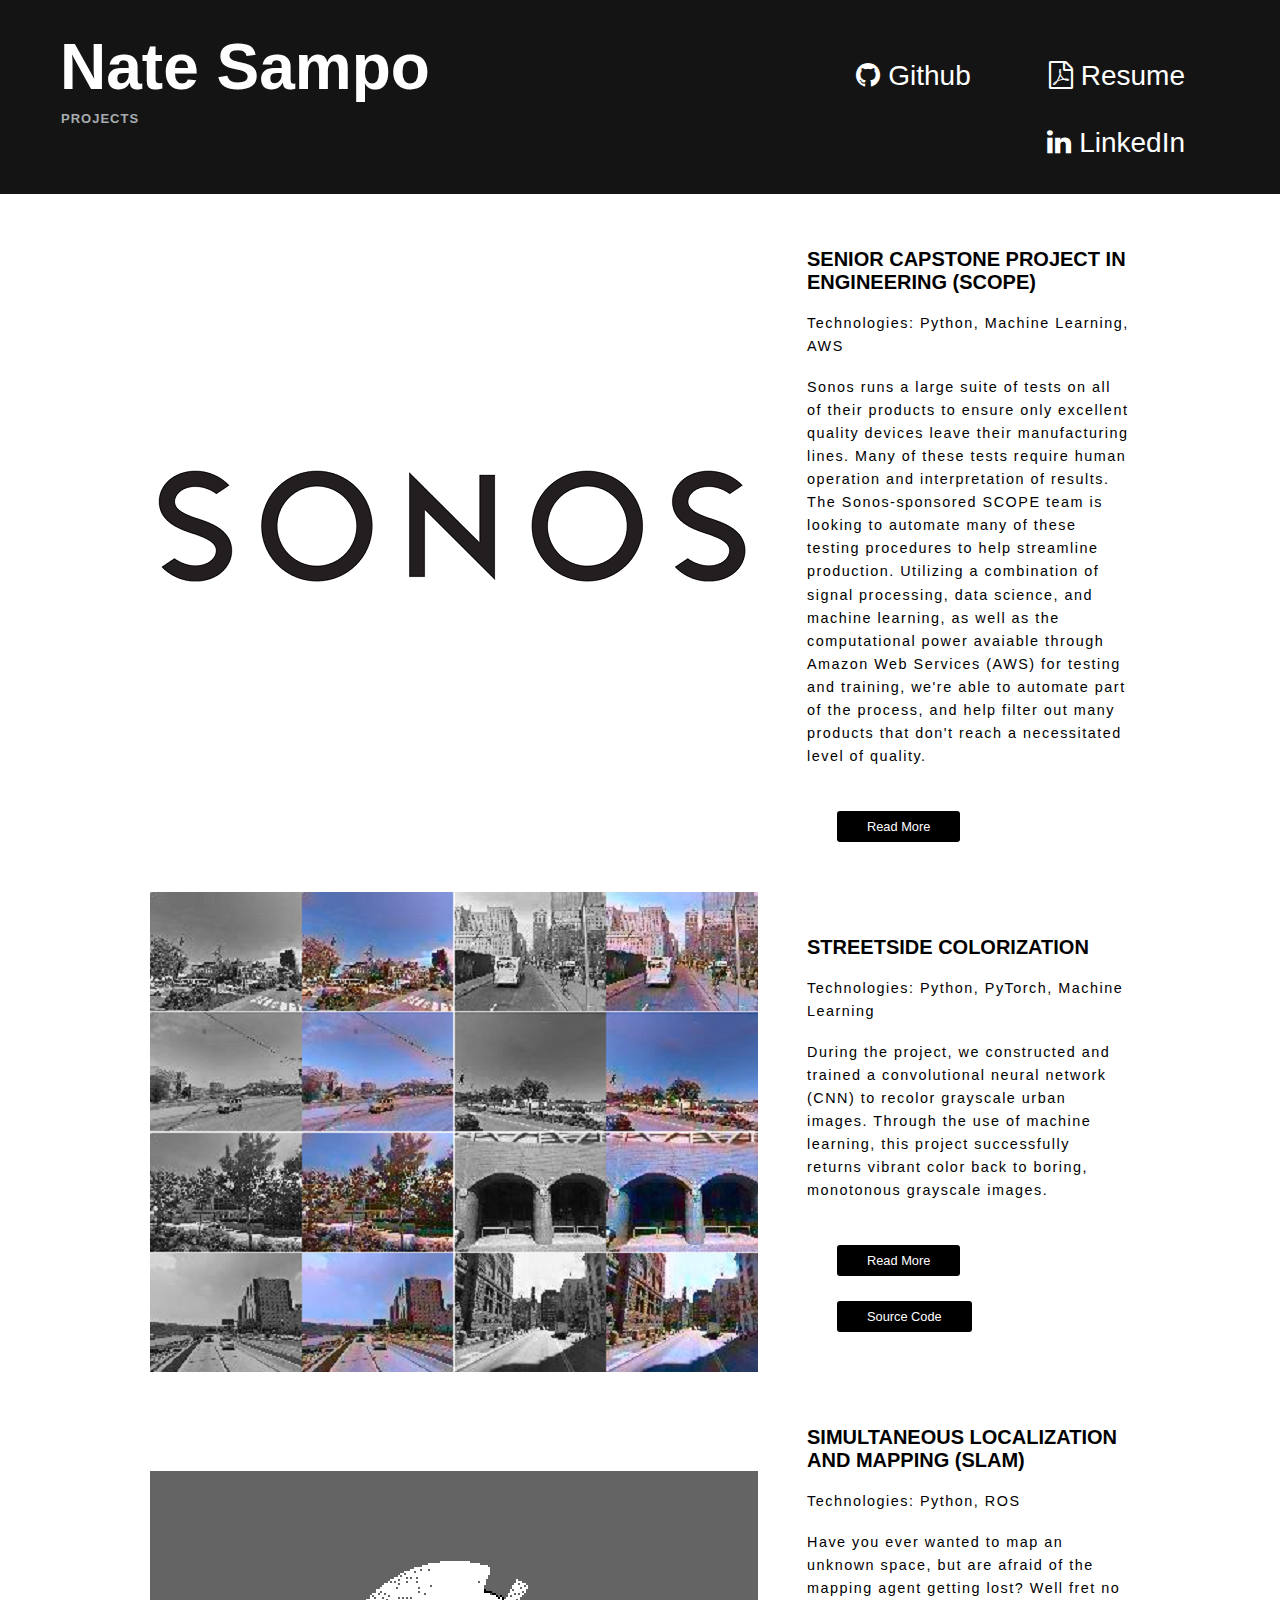
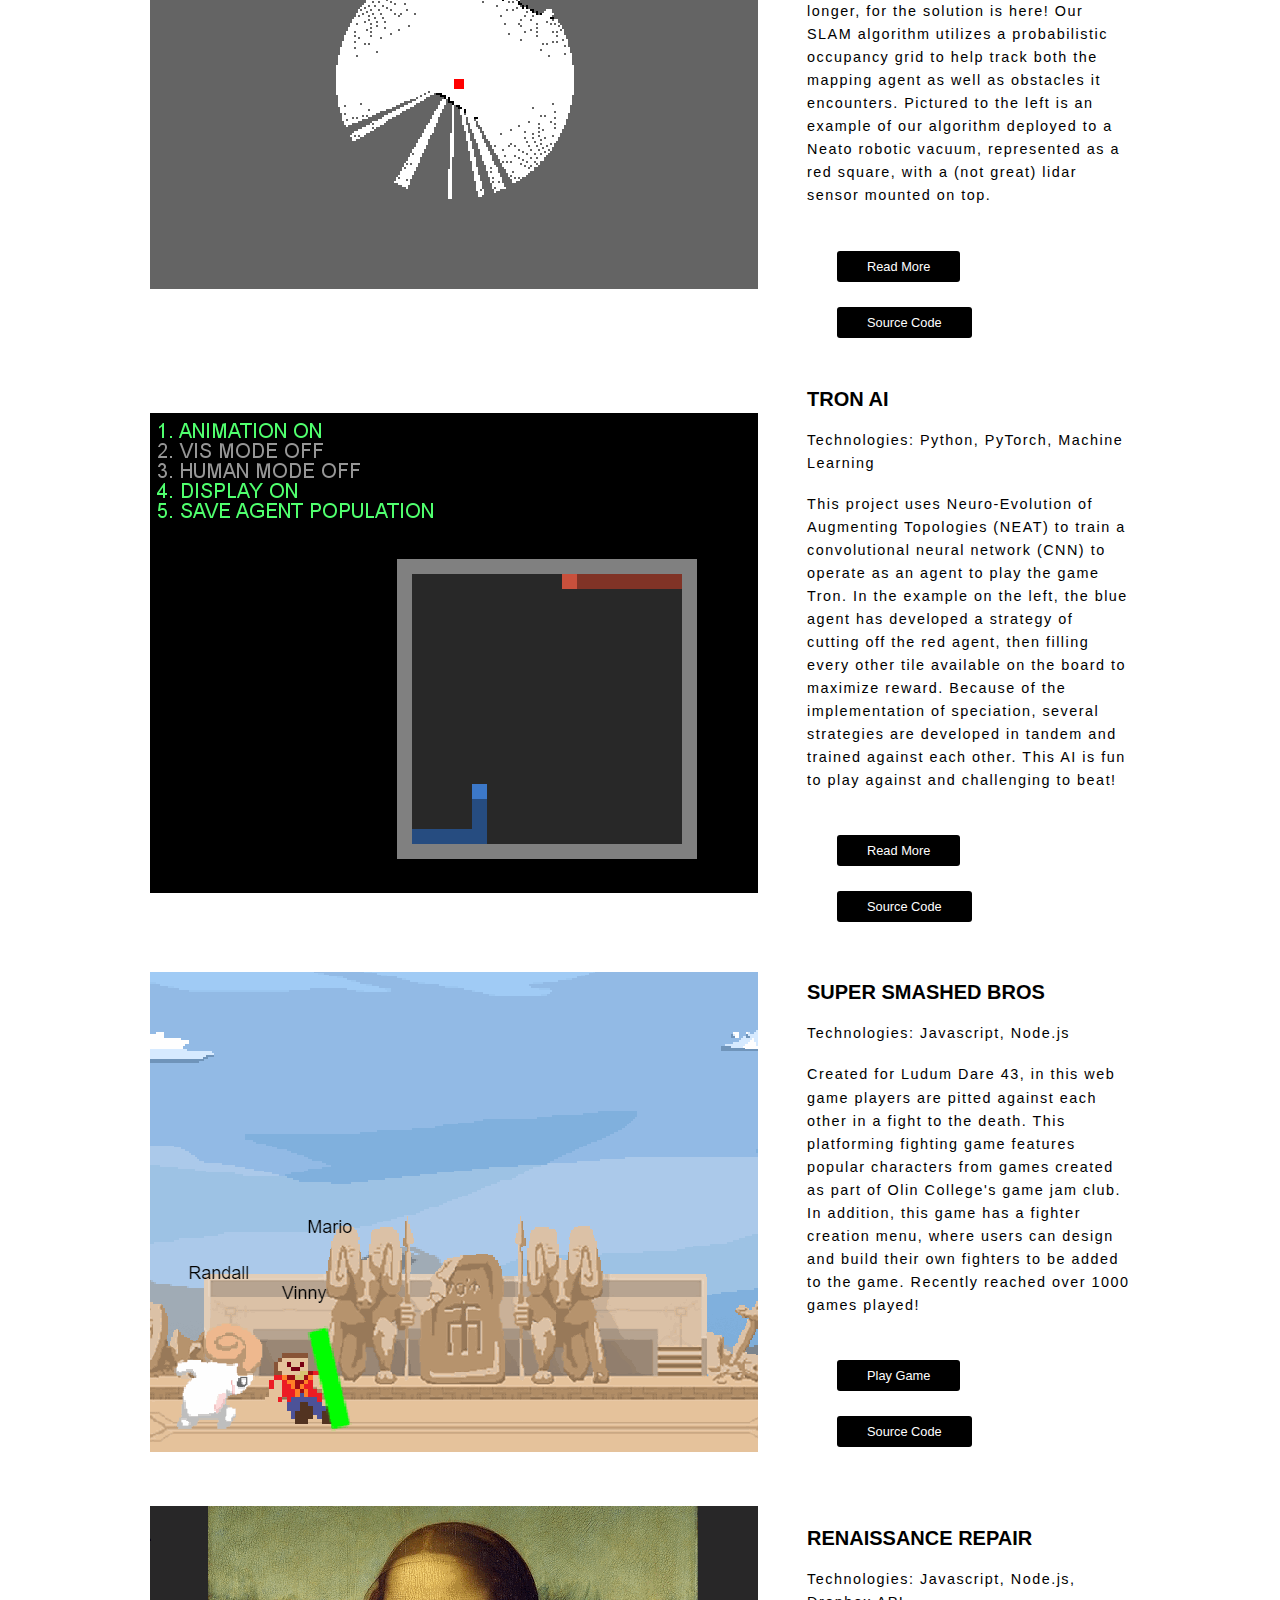
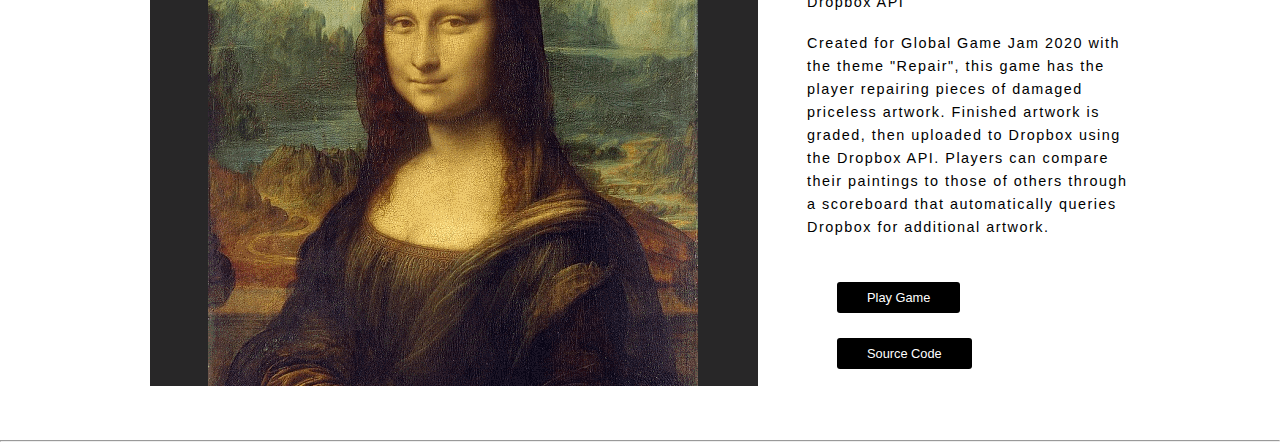
<file: index.html>
<!DOCTYPE html>
<html>
	<head>
		<title>Nate Sampo | Projects </title>
		<link rel="stylesheet" href="projects.css"/>
		<link rel="apple-touch-icon" sizes="152x152" href="apple-touch-icon.png">
		<link rel="icon" type="image/png" sizes="32x32" href="favicon-32x32.png">
		<link rel="icon" type="image/png" sizes="16x16" href="favicon-16x16.png">
		<link rel="manifest" href="site.webmanifest">
		<link rel="mask-icon" href="safari-pinned-tab.svg" color="#5bbad5">
		<meta name="msapplication-TileColor" content="#da532c">
		<meta name="theme-color" content="#ffffff">
		<link rel="stylesheet" href="https://cdnjs.cloudflare.com/ajax/libs/font-awesome/4.7.0/css/font-awesome.min.css">
		<div class="heading">
			<div class="container">
				<h1>Nate Sampo</h1>
				<h4>Projects</h4>
			</div>

			<div class="container">
				<ul>
					<li><a href="resume.pdf" target="_blank"><icon title="Resume" class="fa fa-file-pdf-o"></icon>Resume</a></li>
					<li><a href="https://github.com/natesampo" target="_blank"><icon title="GitHub" class="fa fa-github"></icon>Github</a></li>
					<li><a href="https://www.linkedin.com/in/natesampo/" target="_blank"><icon title="LinkedIn" class="fa fa-linkedin"></icon>LinkedIn</a></li>
				</ul>
			</div>
		</div>
	</head>

	<body>
		<ul class="project scope">
			<li class="content">
				<img src="sonos.png" alt="Sonos Logo"/>
			</li>
			<li class="project-text">
				<h3>Senior CapstOne Project in Engineering (SCOPE)</h3>
				<br>
				<p>Technologies: Python, Machine Learning, AWS</p>
				<br>
				<p>Sonos runs a large suite of tests on all of their products to ensure only excellent quality devices leave their manufacturing lines. Many of these tests require human operation and interpretation of results. The Sonos-sponsored SCOPE team is looking to automate many of these testing procedures to help streamline production. Utilizing a combination of signal processing, data science, and machine learning, as well as the computational power avaiable through Amazon Web Services (AWS) for testing and training, we're able to automate part of the process, and help filter out many products that don't reach a necessitated level of quality.
				</p>
				<br>
				<a href="http://www.olin.edu/collaborate/scope/projects/2019_20/Sonos" target="_blank" class="button">Read More</a>
			</li>
		</ul>

		<ul class="project streetside">
			<li class="content">
				<img src="streetside.png" alt="Grayscale to Color Examples"/>
			</li>
			<li class="project-text">
				<h3>Streetside Colorization</h3>
				<br>
				<p>Technologies: Python, PyTorch, Machine Learning</p>
				<br>
				<p>During the project, we constructed and trained a convolutional neural network (CNN) to recolor grayscale urban images. Through the use of machine learning, this project successfully returns vibrant color back to boring, monotonous grayscale images.
				</p>
				<br>
				<a href="https://github.com/jeremycryan/streetside-colorization/blob/master/README.md" target="_blank" class="button">Read More</a>
				<a href="https://github.com/jeremycryan/streetside-colorization" target="_blank" class="button">Source Code</a>
			</li>
		</ul>

		<ul class="project slam">
			<li class="content">
				<img src="slam2.gif" alt="SLAM Example Mapping" width="608" height="418"/>
			</li>
			<li class="project-text">
				<h3>Simultaneous Localization and Mapping (SLAM)</h3>
				<br>
				<p>Technologies: Python, ROS</p>
				<br>
				<p>Have you ever wanted to map an unknown space, but are afraid of the mapping agent getting lost? Well fret no longer, for the solution is here! Our SLAM algorithm utilizes a probabilistic occupancy grid to help track both the mapping agent as well as obstacles it encounters. Pictured to the left is an example of our algorithm deployed to a Neato robotic vacuum, represented as a red square, with a (not great) lidar sensor mounted on top.
				</p>
				<br>
				<a href="https://github.com/ksoltan/comprobo_final/wiki/Blog-Post-%233-(SLAM)" target="_blank" class="button">Read More</a>
				<a href="https://github.com/ksoltan/comprobo_final" target="_blank" class="button">Source Code</a>
			</li>
		</ul>

		<ul class="project tron">
			<li class="content">
				<img src="snake.gif" alt="Tron AI Example"/>
			</li>
			<li class="project-text">
				<h3>Tron AI</h3>
				<br>
				<p>Technologies: Python, PyTorch, Machine Learning</p>
				<br>
				<p>This project uses Neuro-Evolution of Augmenting Topologies (NEAT) to train a convolutional neural network (CNN) to operate as an agent to play the game Tron. In the example on the left, the blue agent has developed a strategy of cutting off the red agent, then filling every other tile available on the board to maximize reward. Because of the implementation of speciation, several strategies are developed in tandem and trained against each other. This AI is fun to play against and challenging to beat!
				</p>
				<br>
				<a href="https://github.com/natesampo/ML-Tron/blob/master/README.md" target="_blank" class="button">Read More</a>
				<a href="https://github.com/natesampo/ML-Tron" target="_blank" class="button">Source Code</a>
			</li>
		</ul>

		<ul class="project smashed">
			<li class="content">
				<img src="smashed.gif" alt="Fighting Game Example"/>
			</li>
			<li class="project-text">
				<h3>Super Smashed Bros</h3>
				<br>
				<p>Technologies: Javascript, Node.js</p>
				<br>
				<p>Created for Ludum Dare 43, in this web game players are pitted against each other in a fight to the death. This platforming fighting game features popular characters from games created as part of Olin College's game jam club. In addition, this game has a fighter creation menu, where users can design and build their own fighters to be added to the game. Recently reached over 1000 games played!
				</p>
				<br>
				<a href="http://supersmashed.herokuapp.com/" target="_blank" class="button">Play Game</a>
				<a href="https://github.com/natesampo/LD43" target="_blank" class="button">Source Code</a>
			</li>
		</ul>

		<ul class="project renaissance">
			<li class="content">
				<img src="renaissance.gif" alt="Painting Repair Example"/>
			</li>
			<li class="project-text">
				<h3>Renaissance Repair</h3>
				<br>
				<p>Technologies: Javascript, Node.js, Dropbox API</p>
				<br>
				<p>Created for Global Game Jam 2020 with the theme "Repair", this game has the player repairing pieces of damaged priceless artwork. Finished artwork is graded, then uploaded to Dropbox using the Dropbox API. Players can compare their paintings to those of others through a scoreboard that automatically queries Dropbox for additional artwork.
				</p>
				<br>
				<a href="https://renaissance-repair.herokuapp.com/" target="_blank" class="button">Play Game</a>
				<a href="https://github.com/natesampo/GGJ2020" target="_blank" class="button">Source Code</a>
			</li>
		</ul>

		<hr>
	</body>
</html>
</file>
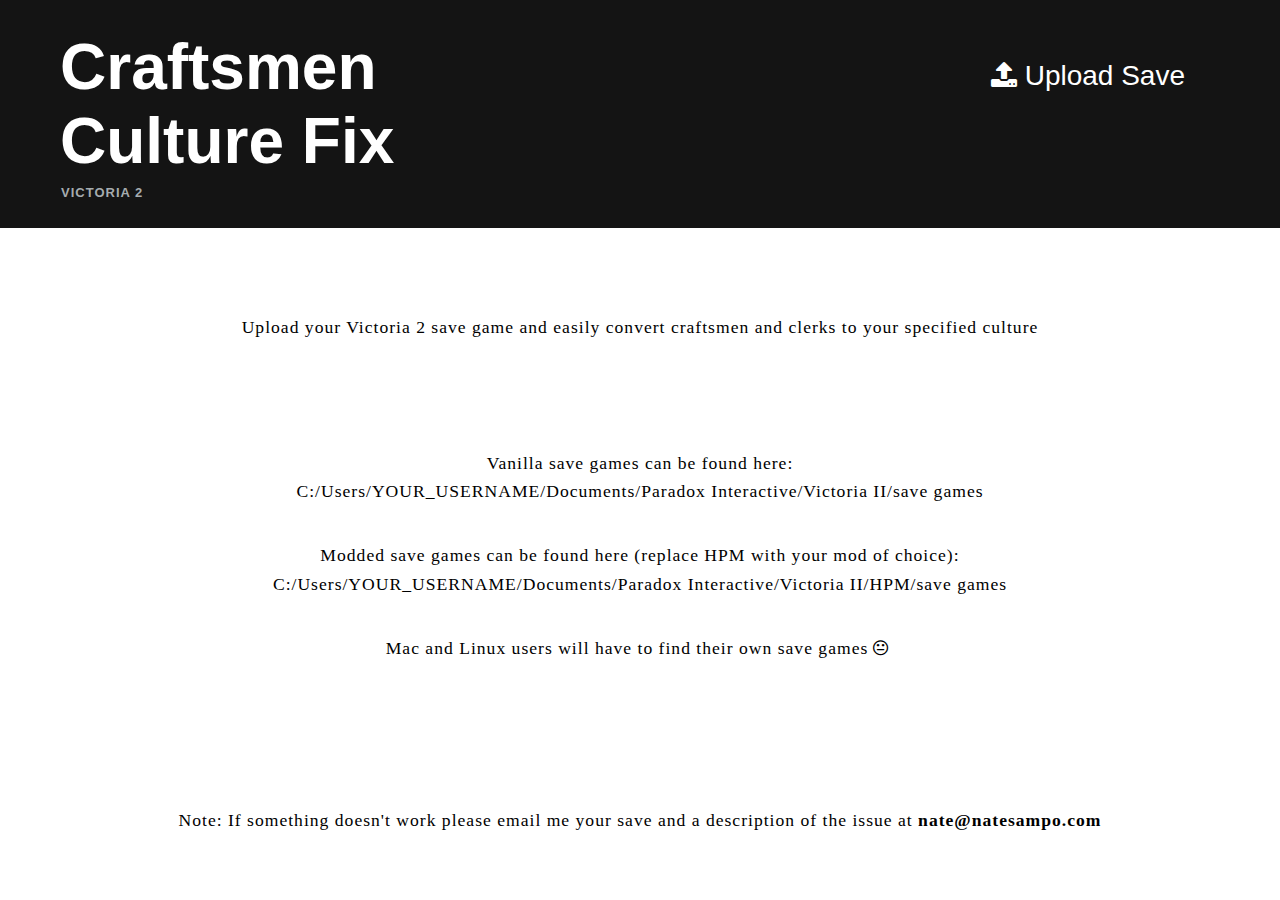
<file: craftsmen.html>
<!DOCTYPE html>
<html>
	<head>
		<title>Craftsmen Fix | Victoria 2</title>
		<link rel='stylesheet' href='projects.css'/>
		<link rel='stylesheet' href='craftsmen.css'/>
		<link rel='apple-touch-icon' sizes='152x152' href='apple-touch-icon.png'>
		<link rel='icon' type='image/png' sizes='32x32' href='favicon-32x32.png'>
		<link rel='icon' type='image/png' sizes='16x16' href='favicon-16x16.png'>
		<link rel='manifest' href='site.webmanifest'>
		<link rel='mask-icon' href='safari-pinned-tab.svg' color='#5bbad5'>
		<meta name='msapplication-TileColor' content='#da532c'>
		<meta name='theme-color' content='#ffffff'>
		<link rel='stylesheet' href='https://cdnjs.cloudflare.com/ajax/libs/font-awesome/4.7.0/css/font-awesome.min.css'>
		<script src='craftsmen.js'></script>
		<div class='heading'>
			<div class='container'>
				<h1>Craftsmen Culture Fix</h1>
				<h4>Victoria 2</h4>
			</div>

			<div class='container'>
				<ul>
					<input id='fileUpload' type='file' accept='.v2'/>
					<li><a href='javascript:upload();'><icon class='fa fa-upload'></icon>Upload Save</a></li>
				</ul>
			</div>
		</div>
	</head>

	<body>
		<div id='warn'>
			<p>Upload your Victoria 2 save game and easily convert craftsmen and clerks to your specified culture</p>
			<br>
			<br>
			<br>
			<br>
			<br>
			<br>
			<p>Vanilla save games can be found here:</p>
			<p>C:/Users/YOUR_USERNAME/Documents/Paradox Interactive/Victoria II/save games</p>
			<br>
			<br>
			<p>Modded save games can be found here (replace HPM with your mod of choice):</p>
			<p>C:/Users/YOUR_USERNAME/Documents/Paradox Interactive/Victoria II/HPM/save games</p>
			<br>
			<br>
			<p>Mac and Linux users will have to find their own save games<icon class='fa fa-meh-o fa-sm'></icon></p>
			<br>
			<br>
			<br>
			<br>
			<br>
			<br>
			<br>
			<br>
			<p>Note: If something doesn't work please email me your save and a description of the issue at <b>nate@natesampo.com</b></p>
		</div>

		<div id='reading'>
			<p>Reading Uploaded File...</p>
			<br>
		</div>

		<ul id='saveEditor'>
			<li class='content' id='conversionSelections'>
				<label for='tagSelect'>Select Tag:</label>
				<select name='tagSelect' id='tagSelect'></select>
				<br>
				<br>
				<label for='toCultureSelect'>Convert To:</label>
				<select name='toCultureSelect' id='toCultureSelect'></select>
				<br>
				<br>
				<label for='fromCultureSelect'>Cultures to Convert:</label>
				<select name='fromCultureSelect' id='fromCultureSelect'>
					<option>Non-accepted</option>
					<option>Non-accepted and accepted not on their cores</option>
					<option>Non-primary</option>
					<option>All</option>
				</select>
				<br>
				<br>
				<label for='whereSelect'>Where to Convert:</label>
				<select name='whereSelect' id='whereSelect'>
					<option>Owned Provinces</option>
					<option>Owned Core Provinces</option>
					<option>All Core Provinces</option>
					<option>All Owned and All Core Provinces</option>
				</select>
				<br>
				<br>
				<label for='religionSelect'>Religious Conversion:</label>
				<select name='religionSelect' id='religionSelect'>
					<option>Convert to Country Religion</option>
					<option>Don't Change Religion</option>
				</select>
				<br>
				<br>
				<br>
				<br>
				<h3>Primary Culture: </h3>
				<p id='primaryCultureText'>None</p>
				<br>
				<h3>Accepted Cultures: </h3>
				<p id='acceptedCultureText'>None</p>
				<br>
				<h3>Religion: </h3>
				<p id='religionText'>Noreligion</p>
				<br>
				<a href='javascript:convert();' class='button'>Convert</a>
				<a href='' id='downloadButton' class='button' download='New Vicky Save'>Download Save</a>
			</li>
			<li class='project-text' id='conversionStats'>
				<h3>Total Pops Converted</h3>
				<p id='totalPopsConvertedText'>0</p>
				<br>
				<h3>Total Provinces Converted</h3>
				<p id='totalProvincesConvertedText'>0</p>
				<br>
				<h3>Number of Pops to Convert</h3>
				<p id='popsToConvertText'>0</p>
				<br>
				<h3>Number of Provinces to Convert</h3>
				<p id='provincesToConvertText'>0</p>
				<br>
				<h3>Pops to Convert:</h3>
				<p class='popConversion'>None</p>
			</li>
		</ul>
	</body>
</html>
</file>
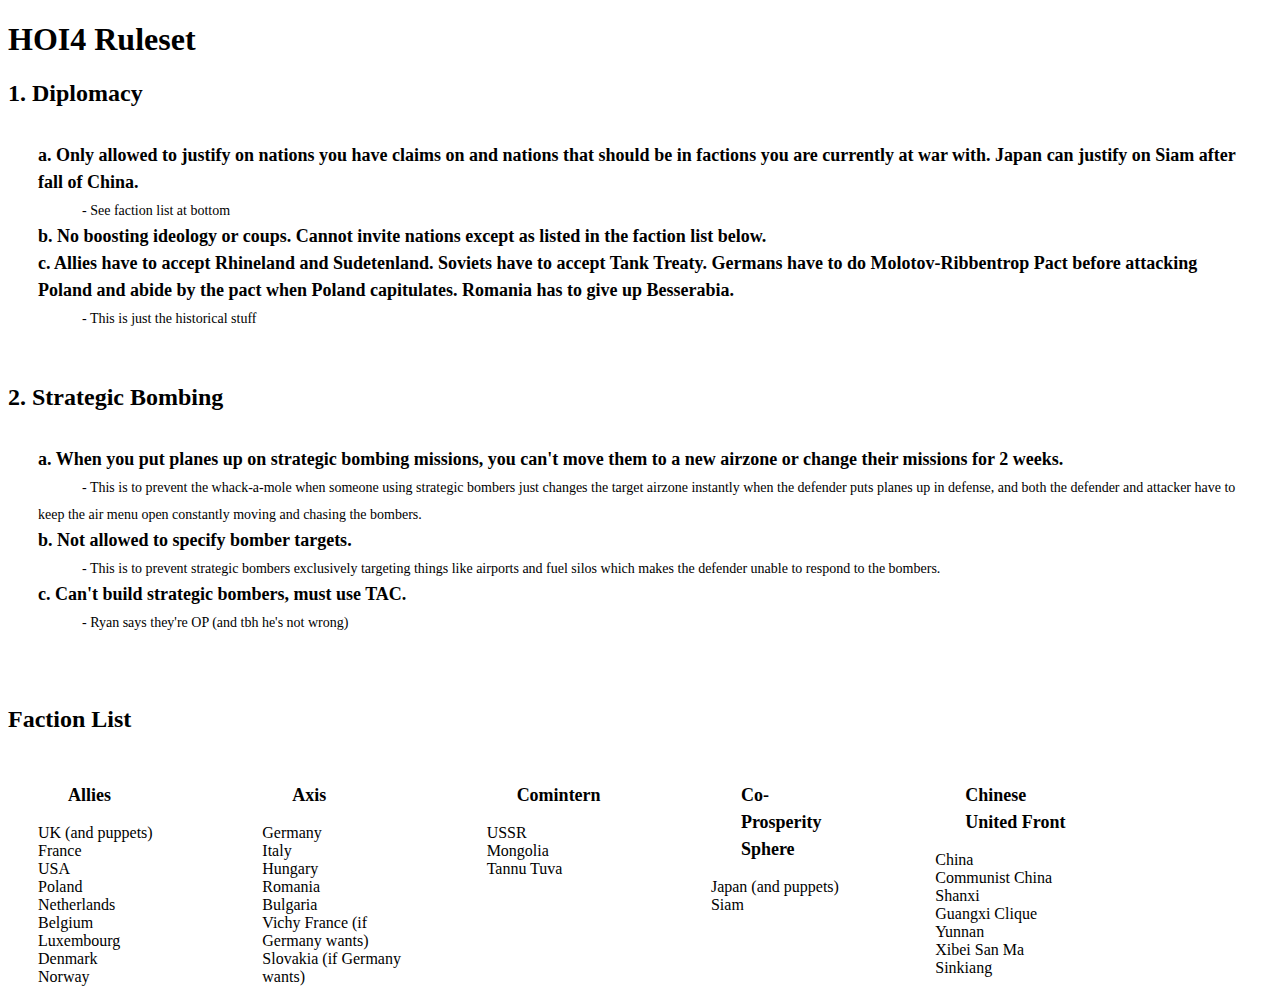
<file: hoi4rules.html>
<!DOCTYPE html>
<html>
	<head>
		<title>HOI4 Ruleset</title>
		<style>
			p {
				line-height: 1.5;
				font-size: 18px;
				margin: 0;
				padding: 15px 30px 15px;
			}
			st {
				line-height: 1.5;
				font-size: 14px;
				margin: 0;
				padding: 15px 30px 15px;
			}
			.container {
				position: relative;
				margin: 0;
				padding: 15px 30px 15px;
				width: 13%;
				float: left;
			}
		</style>
	</head>
	<h1>HOI4 Ruleset</h1>
	<h2>1. Diplomacy</h2>
	<p><b>a. Only allowed to justify on nations you have claims on and nations that should be in factions you are currently at war with. Japan can justify on Siam after fall of China.</b><br>
		<st>&emsp;- See faction list at bottom</st><br>
	<b>b. No boosting ideology or coups. Cannot invite nations except as listed in the faction list below.</b><br>
	<b>c. Allies have to accept Rhineland and Sudetenland. Soviets have to accept Tank Treaty. Germans have to do Molotov-Ribbentrop Pact before attacking Poland and abide by the pact when Poland capitulates. Romania has to give up Besserabia.</b><br>
		<st>&emsp;- This is just the historical stuff</st><br></p><br>
	<h2>2. Strategic Bombing</h2>
	<p><b>a. When you put planes up on strategic bombing missions, you can't move them to a new airzone or change their missions for 2 weeks.</b><br>
		<st>&emsp;- This is to prevent the whack-a-mole when someone using strategic bombers just changes the target airzone instantly when the defender puts planes up in defense, and both the defender and attacker have to keep the air menu open constantly moving and chasing the bombers.</st><br>
	<b>b. Not allowed to specify bomber targets.</b><br>
		<st>&emsp;- This is to prevent strategic bombers exclusively targeting things like airports and fuel silos which makes the defender unable to respond to the bombers.</st><br>
	<b>c. Can't build strategic bombers, must use TAC.</b><br>
		<st>&emsp;- Ryan says they're OP (and tbh he's not wrong)</st></p><br><br>
	<h2>Faction List</h2>
	<div class="container">
		<p><b>Allies</b></p>
		UK (and puppets)<br>
		France<br>
		USA<br>
		Poland<br>
		Netherlands<br>
		Belgium<br>
		Luxembourg<br>
		Denmark<br>
		Norway<br>
	</div>
	<div class="container">
		<p><b>Axis</b></p>
		Germany<br>
		Italy<br>
		Hungary<br>
		Romania<br>
		Bulgaria<br>
		Vichy France (if Germany wants)<br>
		Slovakia (if Germany wants)<br>
	</div>
	<div class="container">
		<p><b>Comintern</b></p>
		USSR<br>
		Mongolia<br>
		Tannu Tuva<br>
	</div>
	<div class="container">
		<p><b>Co-Prosperity Sphere</b></p>
		Japan (and puppets)<br>
		Siam<br>
	</div>
	<div class="container">
		<p><b>Chinese United Front</b></p>
		China<br>
		Communist China<br>
		Shanxi<br>
		Guangxi Clique<br>
		Yunnan<br>
		Xibei San Ma<br>
		Sinkiang<br>
	</div>
</html>
</file>
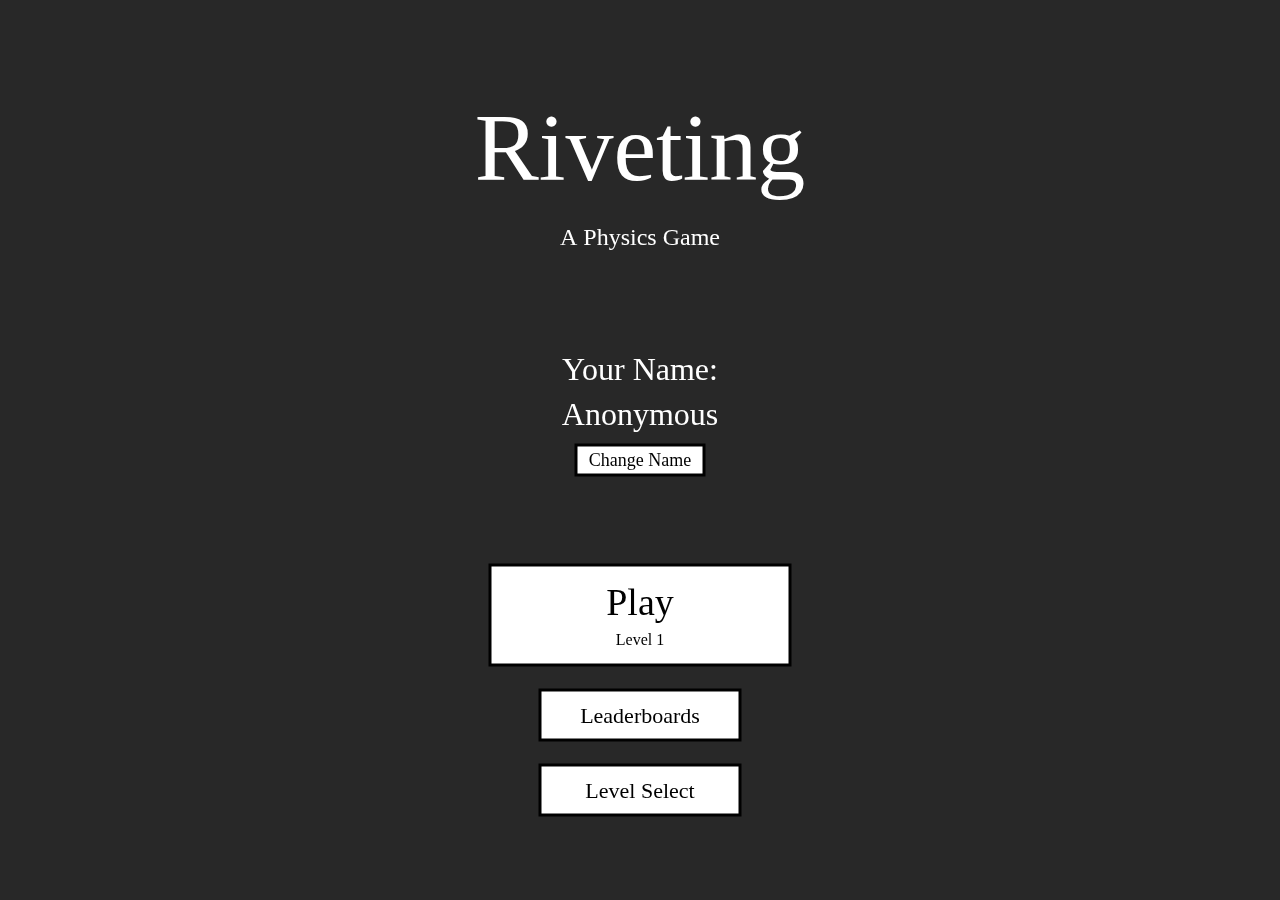
<file: riveting.html>
<html>
	<head>
		<title>Riveting</title>
		<style>
			*, canvas, html {
				margin: 0;
				padding: 0;
				image-rendering: pixelated;
			}
			img {
				image-rendering: pixelated;
			}
		</style>
	</head>
	<script src="LD54/utils.js"></script>
	<script src="LD54/controller.js"></script>
	<script src="LD54/composite.js"></script>
	<script src="LD54/collision.js"></script>
	<script src="LD54/game.js"></script>
</html>
</file>
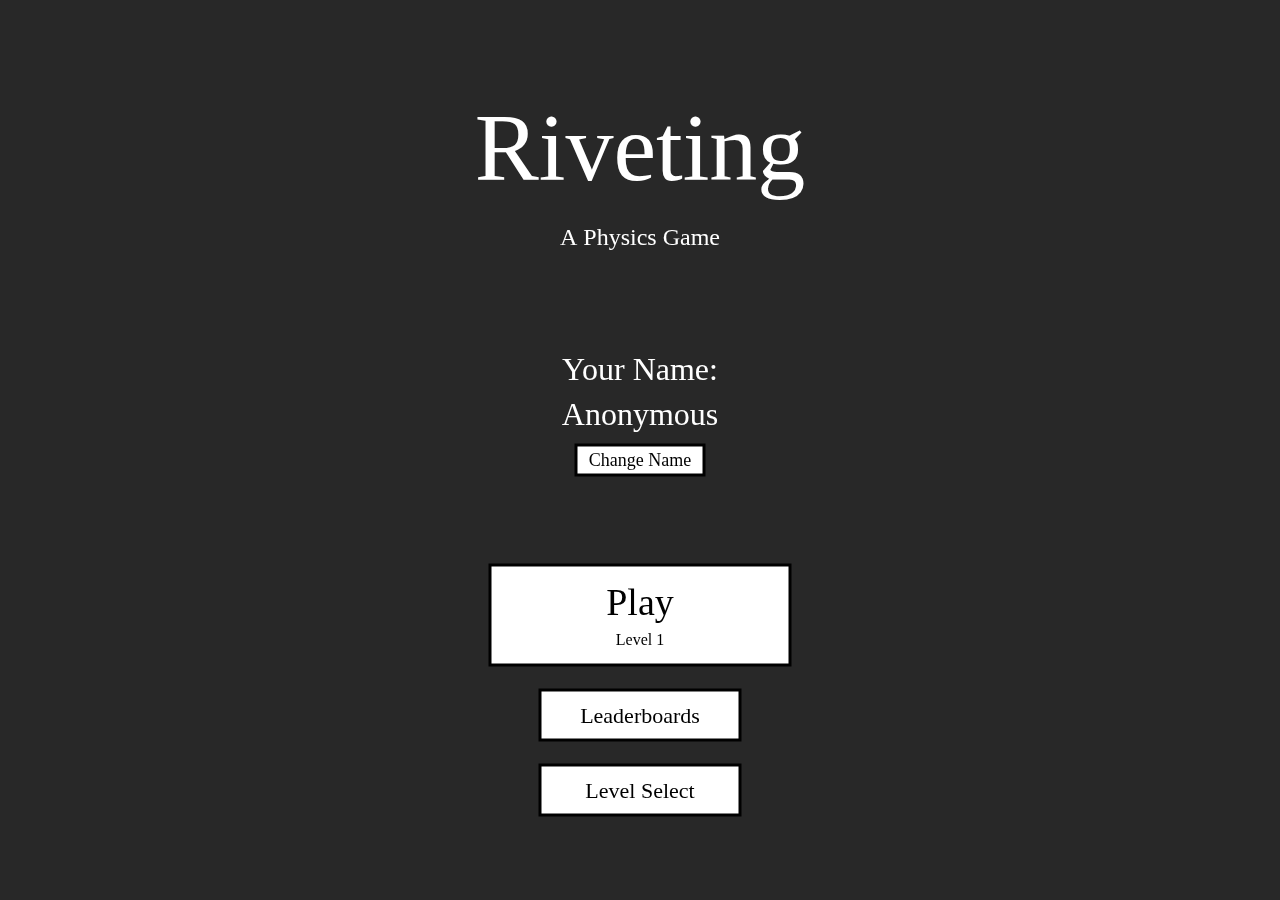
<file: LD54/riveting.html>
<html>
	<head>
		<title>Riveting</title>
		<style>
			*, canvas, html {
				margin: 0;
				padding: 0;
				image-rendering: pixelated;
			}
			img {
				image-rendering: pixelated;
			}
		</style>
	</head>
	<script src="utils.js"></script>
	<script src="controller.js"></script>
	<script src="composite.js"></script>
	<script src="collision.js"></script>
	<script src="game.js"></script>
</html>
</file>
<file: projects.css>
* {
	box-sizing: border-box;
	margin: 0;
	padding: 0;
}

body {
	font-family: 'Work Sans', sans-serif;
}

a {
	color: black;
	text-decoration: none;
}

h4,
nav ul a,
.dropdown-content a {
	font-size: 0.7rem;
	font-weight: bold;
	letter-spacing: 1px;
	text-transform: uppercase;
}

nav ul a:hover {
	color: lightgray;
}

a.button {
	font-size: 0.8rem;
	background-color: black;
	color: white;
	display: inline-block;
	border-radius: 3px;
	padding: 8px 30px;
}

a.button:hover {
	background-color: silver;
}

p {
	font-size: 0.9rem;
	letter-spacing: 1.5px;
	line-height: 1.6;
}

.mobile {
	display: none;
}

li {
	list-style-type: none;
}

.container {
	position: relative;
	margin: 0;
	padding: 15px 30px 15px;
	width: 50%;
	float: left;
}

nav {
	padding: 50px 150px;
	width: 100%;
}

nav h1 {
	font-size: 2.35rem;
	display: inline-block;
	font-family: 'Century Gothic', sans-serif;
	text-transform: uppercase;
}

nav ul {
	list-style-type: none;
	margin: 0;
	padding: 0;
	overflow: hidden;
	background-color: #333333;
}

li {
	float: right;
}

li a {
	display: block;
	color: white;
	text-align: center;
	padding: 5px;
	margin: 25px 30px 0px 30px;
	text-decoration: none;
	font-size: 28px;
}

icon {
	margin: 0px 8px;
}

h2 {
	font-size: 24px;
	font-weight: normal;
	margin-left: 3px;
	letter-spacing: -0.7px;
	text-transform: uppercase;
}

h3 {
	font-size: 20px;
	text-transform: uppercase;
}

h4 {
	color: #A6ACAF;
	font-size: 13px;
	margin: 7px 0px -2px 1px;
	letter-spacing: 1px;
}

.section,
.project {
	margin: 50px 150px;
}

h2,
.square,
.content,
.project-text {
	display: inline-block;
}

.section {
	padding-bottom: -40px;
}

.project {
	display: flex;
	justify-content: space-between;
	align-items: center;
}

.project-text {
	width: 50%;
	padding-left: 5%;
}

footer {
	padding: 30px 20px;
	clear: both;
	text-align: center;
}

footer .footer-text {
	color: dimgray;
	padding-top: 5px;
}

.heading {
	display: inline-block;
	font-size: 2rem;
	width: 100%;
	color: white;
	background-color: #141414;
	padding: 15px 30px 15px;
	border: none;
	text-align: left;
}
</file>
<file: craftsmen.css>
#fileUpload {
	display: none;
}

#reading {
	display: none;
}

#warn {
	display: block;
	justify-content: center;
	margin-top: 9vh;
	text-align: center;
}

p {
	font-size: 1.1rem;
	letter-spacing: 1px;
	line-height: 1.6;
	font-family: 'Cambria';
}

p icon {
	margin: 0px 5px;
}

#saveEditor {
	display: none;
}

#downloadButton {
	display: none;
}

.popConversion {
	font-size: 1.1rem;
	letter-spacing: 1px;
	line-height: 1.6;
	font-family: 'Cambria';
	display: block;
}

.popConversionLabel {
	margin-left: 5px;
}

#popConversionCheckAllLabel {
	font-weight: bold;
}
</file>
